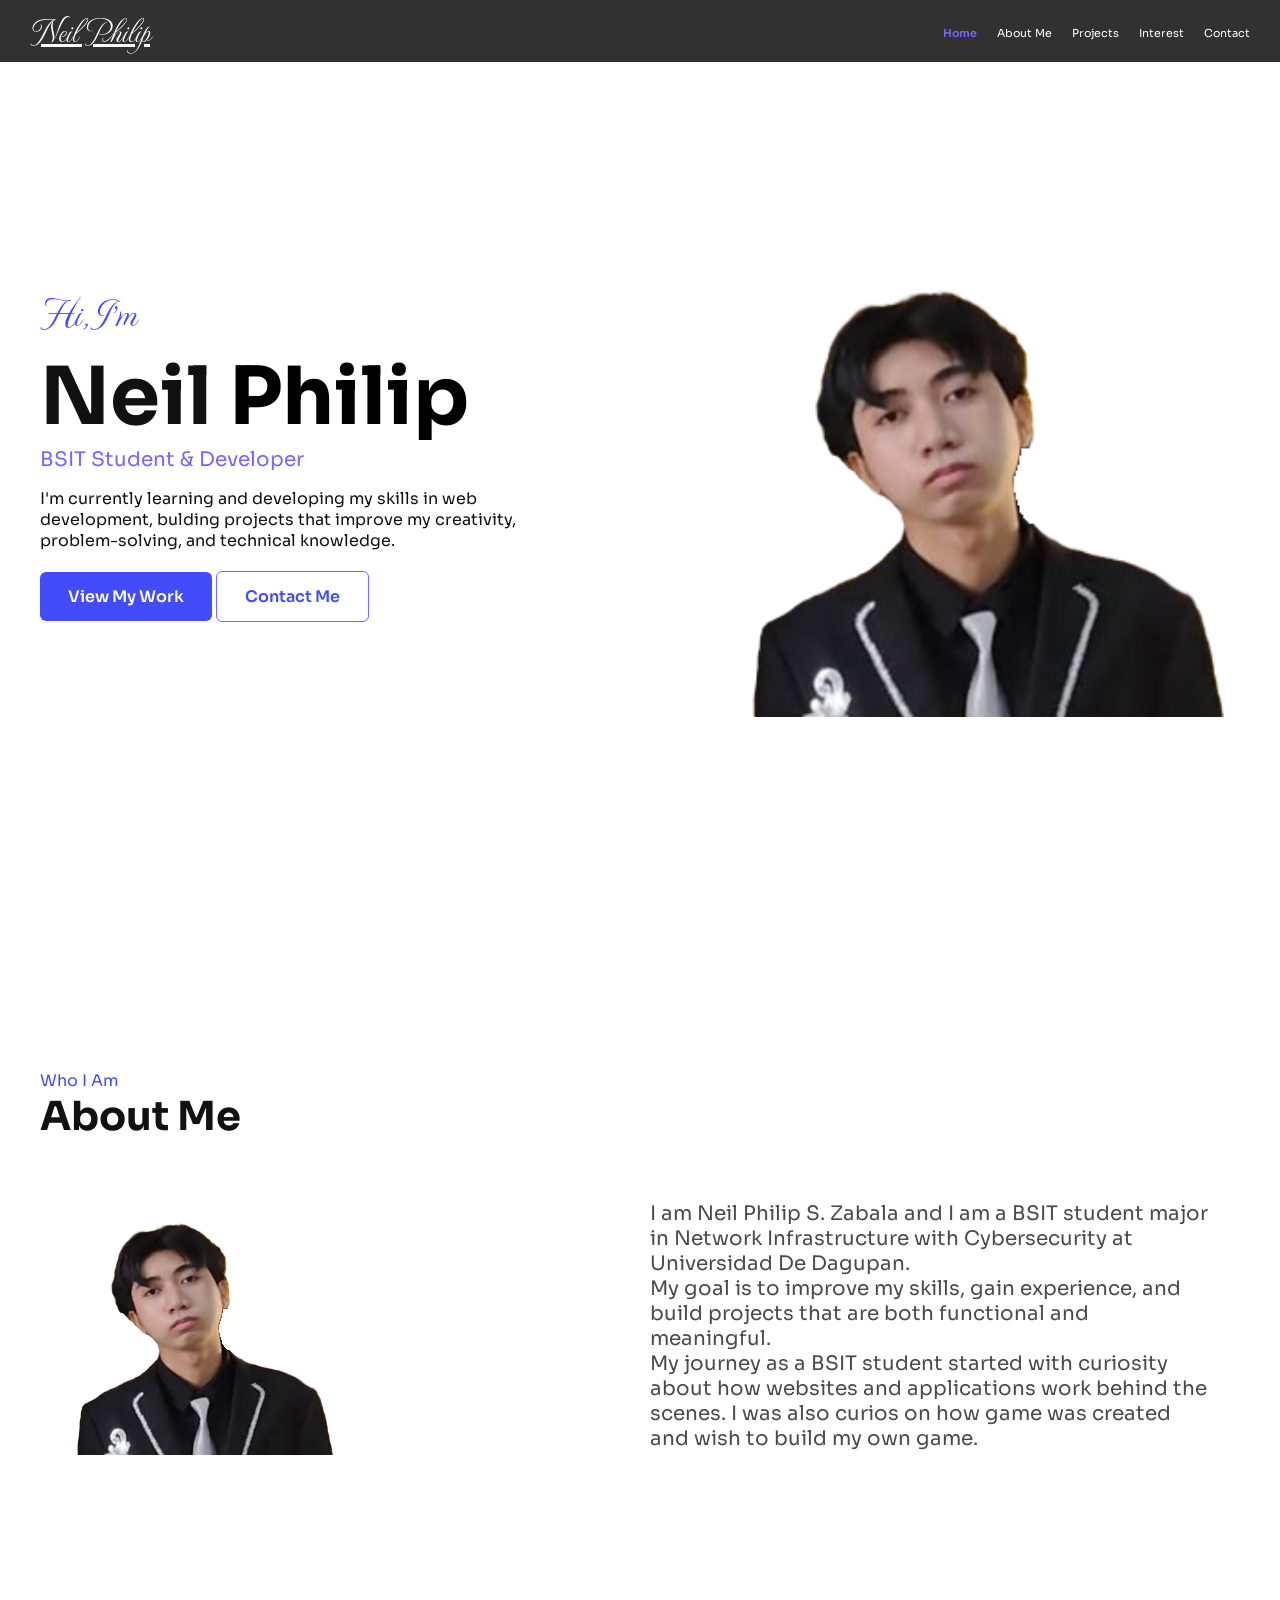
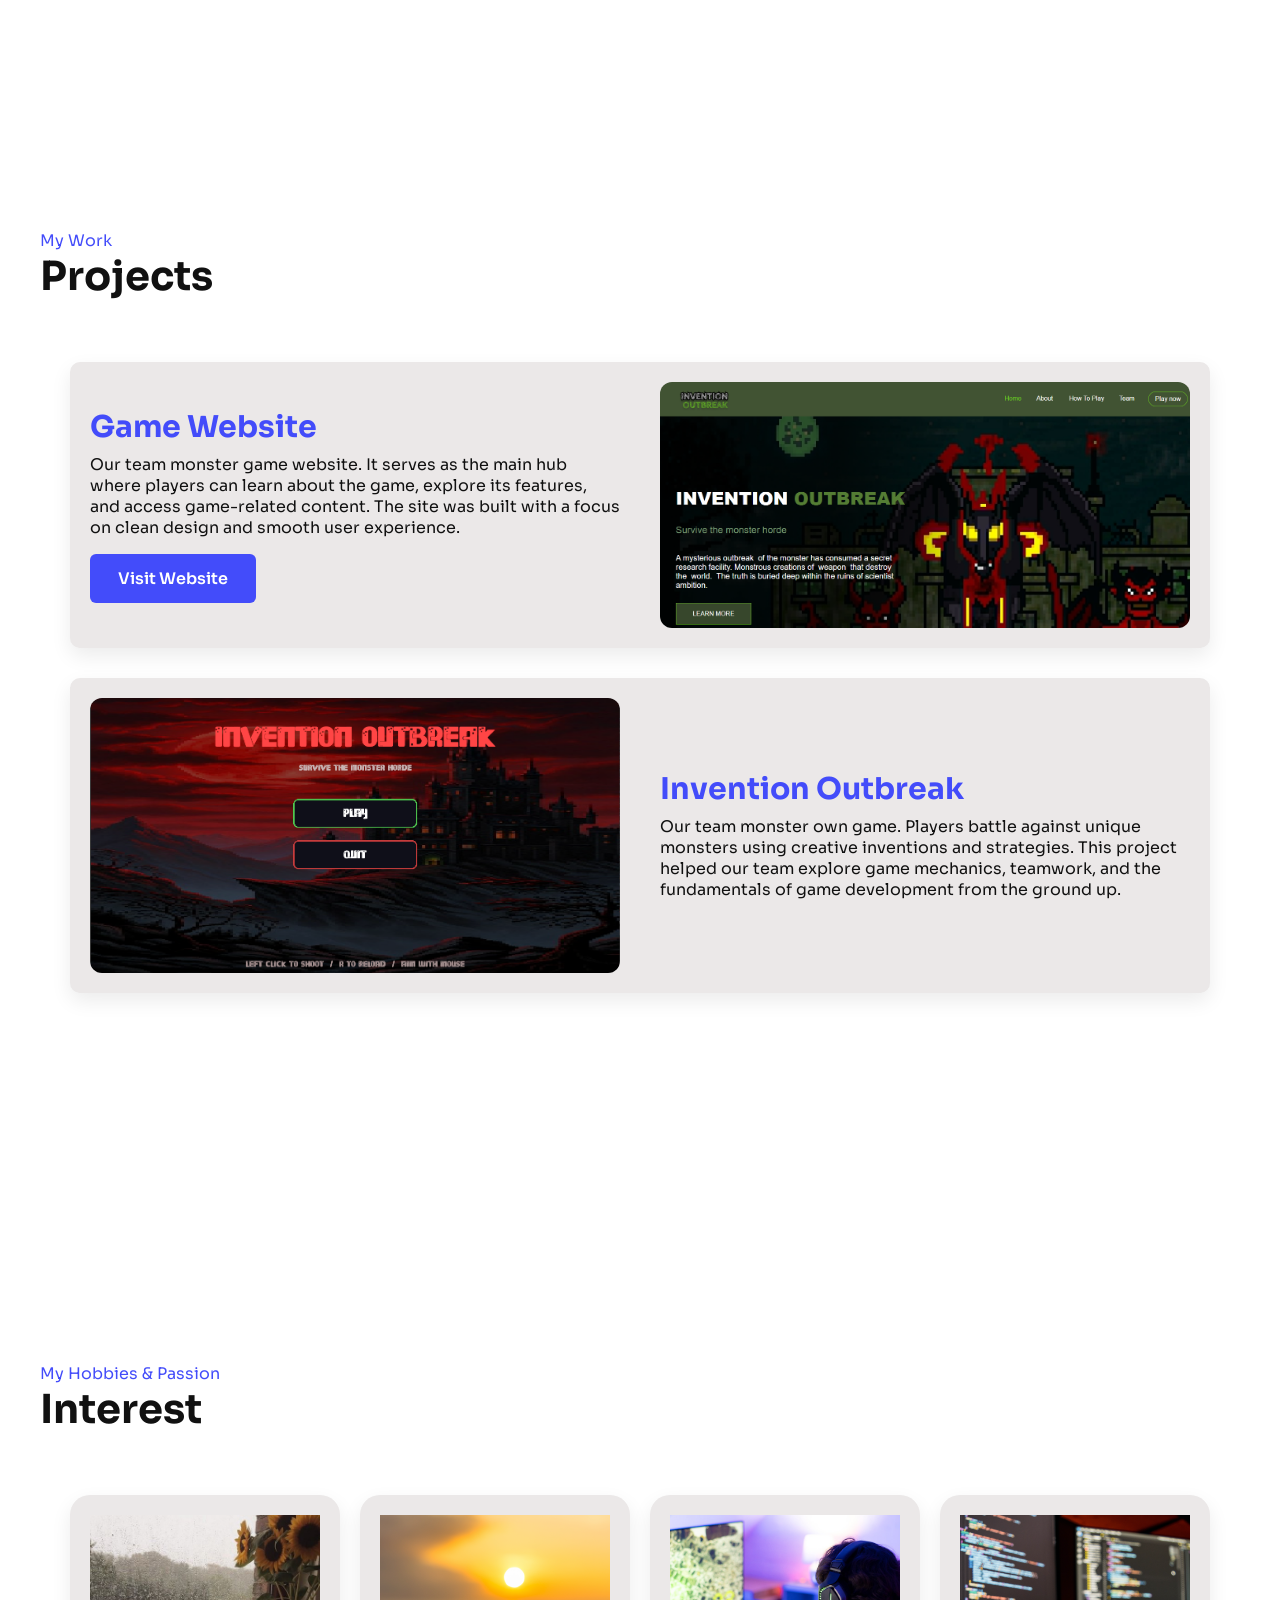
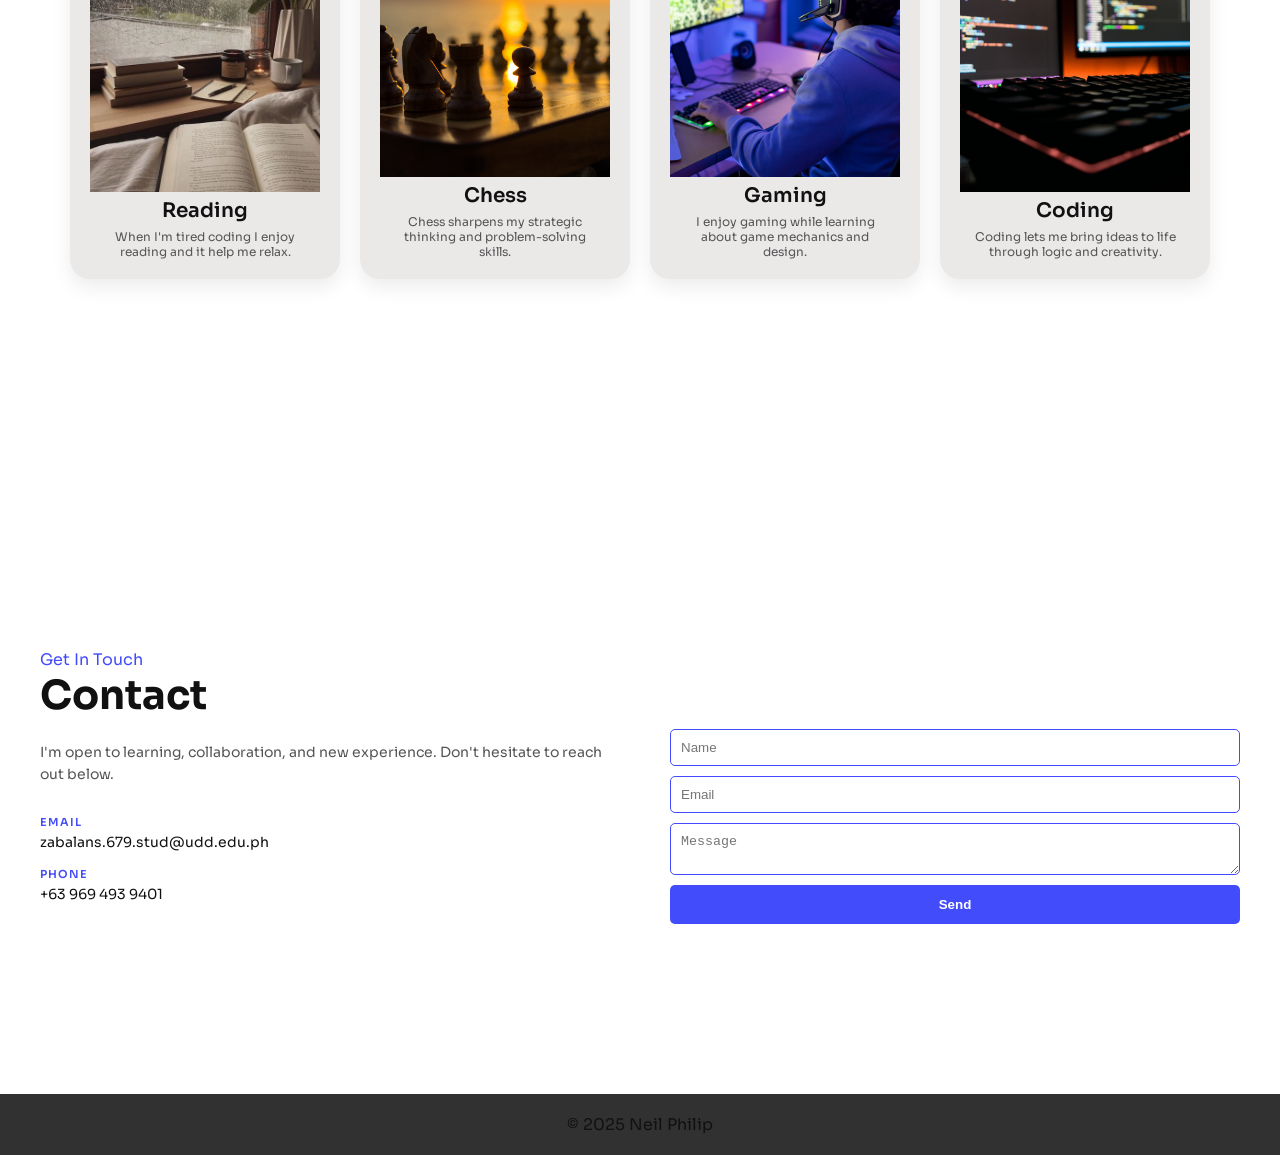
<file: index.html>
<!DOCTYPE html>
<html lang="en">
<head>
  <meta charset="UTF-8" />
  <meta name="viewport" content="width=device-width, initial-scale=1.0"/>
  <title>Neil Philip — Portfolio</title>

  <link href="https://fonts.googleapis.com/css2?family=Dancing+Script:wght@400;700&family=Sora:wght@300;400;600;700&display=swap" rel="stylesheet"/>
  <link href="https://fonts.googleapis.com/css2?family=MonteCarlo&display=swap" rel="stylesheet">
  <link rel="stylesheet" href="Portfolio.css" />
</head>

<body>

  <!-- NAV -->
  <nav>
    <a href="#home" class="nav-logo">Neil Philip</a>
    <ul class="nav-links" id="navLinks">
      <li><a href="#home">Home</a></li>
      <li><a href="#about">About Me</a></li>
      <li><a href="#projects">Projects</a></li>
      <li><a href="#interest">Interest</a></li>
      <li><a href="#contact">Contact</a></li>
    </ul>
    <button class="hamburger" id="hamburger">
      <span></span><span></span><span></span>
    </button>
  </nav>

  <!-- HERO -->
  <section id="home">
    <div class="hero-content">
      <div class="hero-greeting">Hi, I'm</div>
      <h1 class="hero-name">Neil <span>Philip</span></h1>
      <h2 class="hero-role">BSIT Student & Developer</h2>
      <p class="hero-sub">
        I'm currently learning and developing my skills in web development, bulding projects that improve my creativity, problem-solving, and technical knowledge.
      </p>

      <div class="hero-btns">
        <a href="#projects" class="btn-primary">View My Work</a>
        <a href="#contact" class="btn-outline">Contact Me</a>
      </div>
    </div>

    <div class="hero-photo-wrap">
      <img src="portfolio my image.png" class="hero-photo" alt="Neil Philip"/>
    </div>

    <div class="hero-glow"></div>
  </section>

  <!-- ABOUT -->
  <section id="about">
    <div class="section-label">Who I Am</div>
    <h2 class="section-title">About Me</h2>

    <div class="about-grid">
      <div class="about_image">
        <img src="portfolio my image.png" alt="About me">
      </div>

      <div class="about-text">
        <p>I am Neil Philip S. Zabala and I am a BSIT student major in Network Infrastructure with Cybersecurity at Universidad De Dagupan.</p>
        <p>My goal is to improve my skills, gain experience, and build projects that are both functional and meaningful. </p>
        <p>My journey as a BSIT student started with curiosity about how websites and applications work behind the scenes. I was also curios on how game was created and wish to build my own game.
    </div>
  </section>

  <!-- PROJECTS -->
  <section id="projects">
    <div class="section-label">My Work</div>
    <h2 class="section-title">Projects</h2>

    <div class="projects-grid">
      <div class="project-card">
        <div class="project-body">
          <h3>Game Website</h3>
          <p>Our team monster game website. It serves as the main hub where players can learn about the game, explore its features, and access game-related content. The site was built with a focus on clean design and smooth user experience.</p>
          <a href="https://neilzabala27.github.io/Website/" target="_blank" class="btn-primary" style="margin-top: 16px;">Visit Website</a>
        </div>
         <div class="project-img">
            <img src="website image.png"  class="project-image website-img" alt="projects">
          </div>
      </div>

      <div class="project-card reverse">
          <div class="project-body">
            <h3>Invention Outbreak</h3>
            <p>Our team monster own game. 
              Players battle against unique monsters using creative inventions and strategies. 
              This project helped our team explore game mechanics, teamwork, and the fundamentals of game development from the ground up.
            </p>
          </div>
          <div class="project-img">
            <img src="game image.png"  class="project-image" alt="projects">
          </div>
      </div>
    </div>
  </section>

  <!-- INTEREST -->
  <section id="interest">
    <div class="section-label">My Hobbies & Passion</div>
    <h2 class="section-title">Interest</h2>

    <div class="interest-grid">
      <div class="interest-pill">
        <img src="Reading-image.jpg" alt="Reading">
        <h3>Reading</h3>
        <p>When I'm tired coding I enjoy reading and it help me relax.</p>
      </div>
      <div class="interest-pill">
         <img src="Chess-img.jpg" alt="Chess">
         <h3>Chess</h3>
         <p>Chess sharpens my strategic thinking and problem-solving skills.</p>
      </div>
      <div class="interest-pill">
        <img src="Gaming-image.jpg" alt="Gaming">
        <h3>Gaming</h3>
        <p>I enjoy gaming while learning about game mechanics and design.</p>
      </div>
      <div class="interest-pill">
        <img src="Coding-image.png" alt="Coding">
        <h3>Coding</h3>
        <p>Coding lets me bring ideas to life through logic and creativity.</p>
      </div>
    </div>
  </section>

  <!-- CONTACT -->
  <section id="contact">
  <div class="contact-wrapper">

    <div class="contact-info">
      <div class="section-label">Get In Touch</div>
      <h2 class="section-title">Contact</h2>
      <p class="contact-sub">I'm open to learning, collaboration, and new experience. Don't hesitate to reach out below.</p>

      <div class="contact-details">
        <div class="contact-item">
          <span class="contact-label">Email</span>
          <a href="mailto:youremail@gmail.com">zabalans.679.stud@udd.edu.ph</a>
        </div>
        <div class="contact-item">
          <span class="contact-label">Phone</span>
          <a href="tel:+639XXXXXXXXX">+63 969 493 9401</a>
        </div>
      </div>
    </div>

    <form class="contact-form" onsubmit="handleSubmit(event)">
      <input type="text" placeholder="Name" required />
      <input type="email" placeholder="Email" required />
      <textarea placeholder="Message" required></textarea>
      <button type="submit" id="submitBtn">Send</button>
    </form>
  </section>

  <footer>
    <p>© 2025 Neil Philip</p>
  </footer>

  <script src="Portfolio.js"></script>
</body>
</html>
</file>
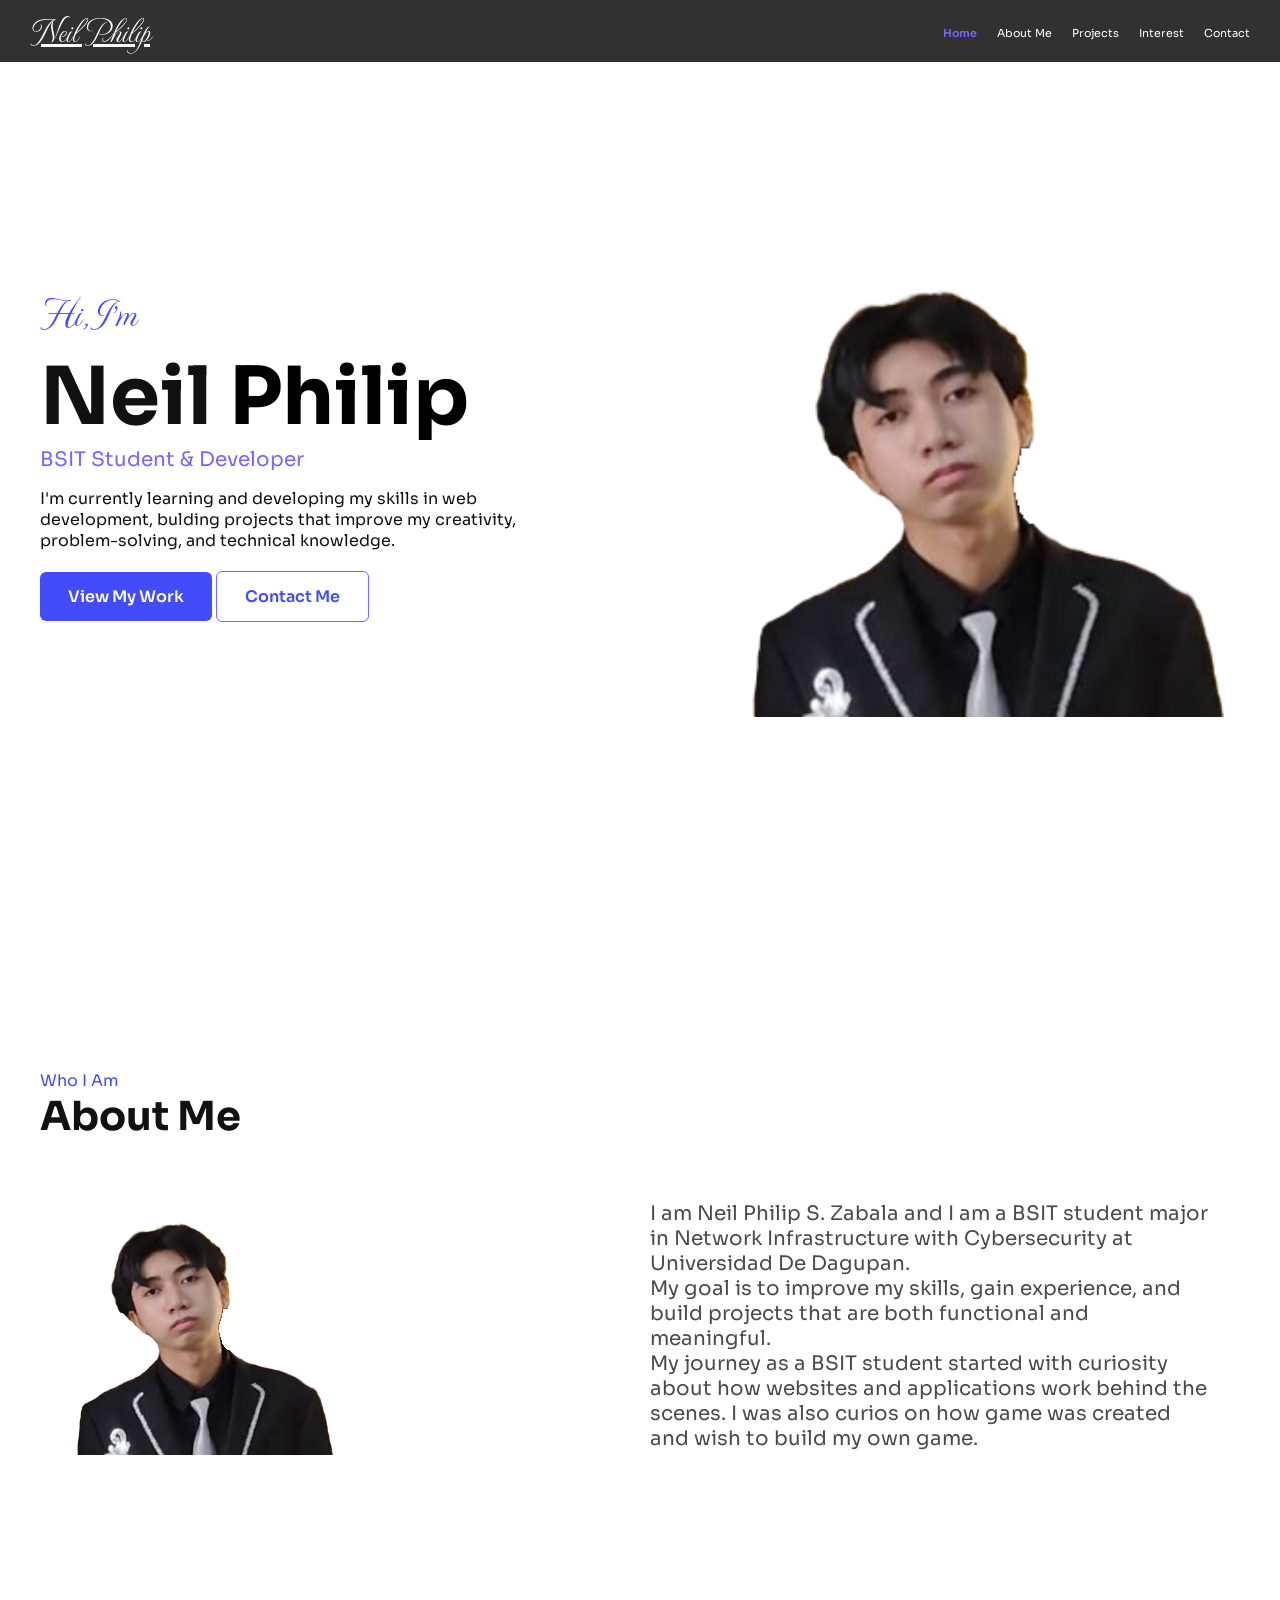
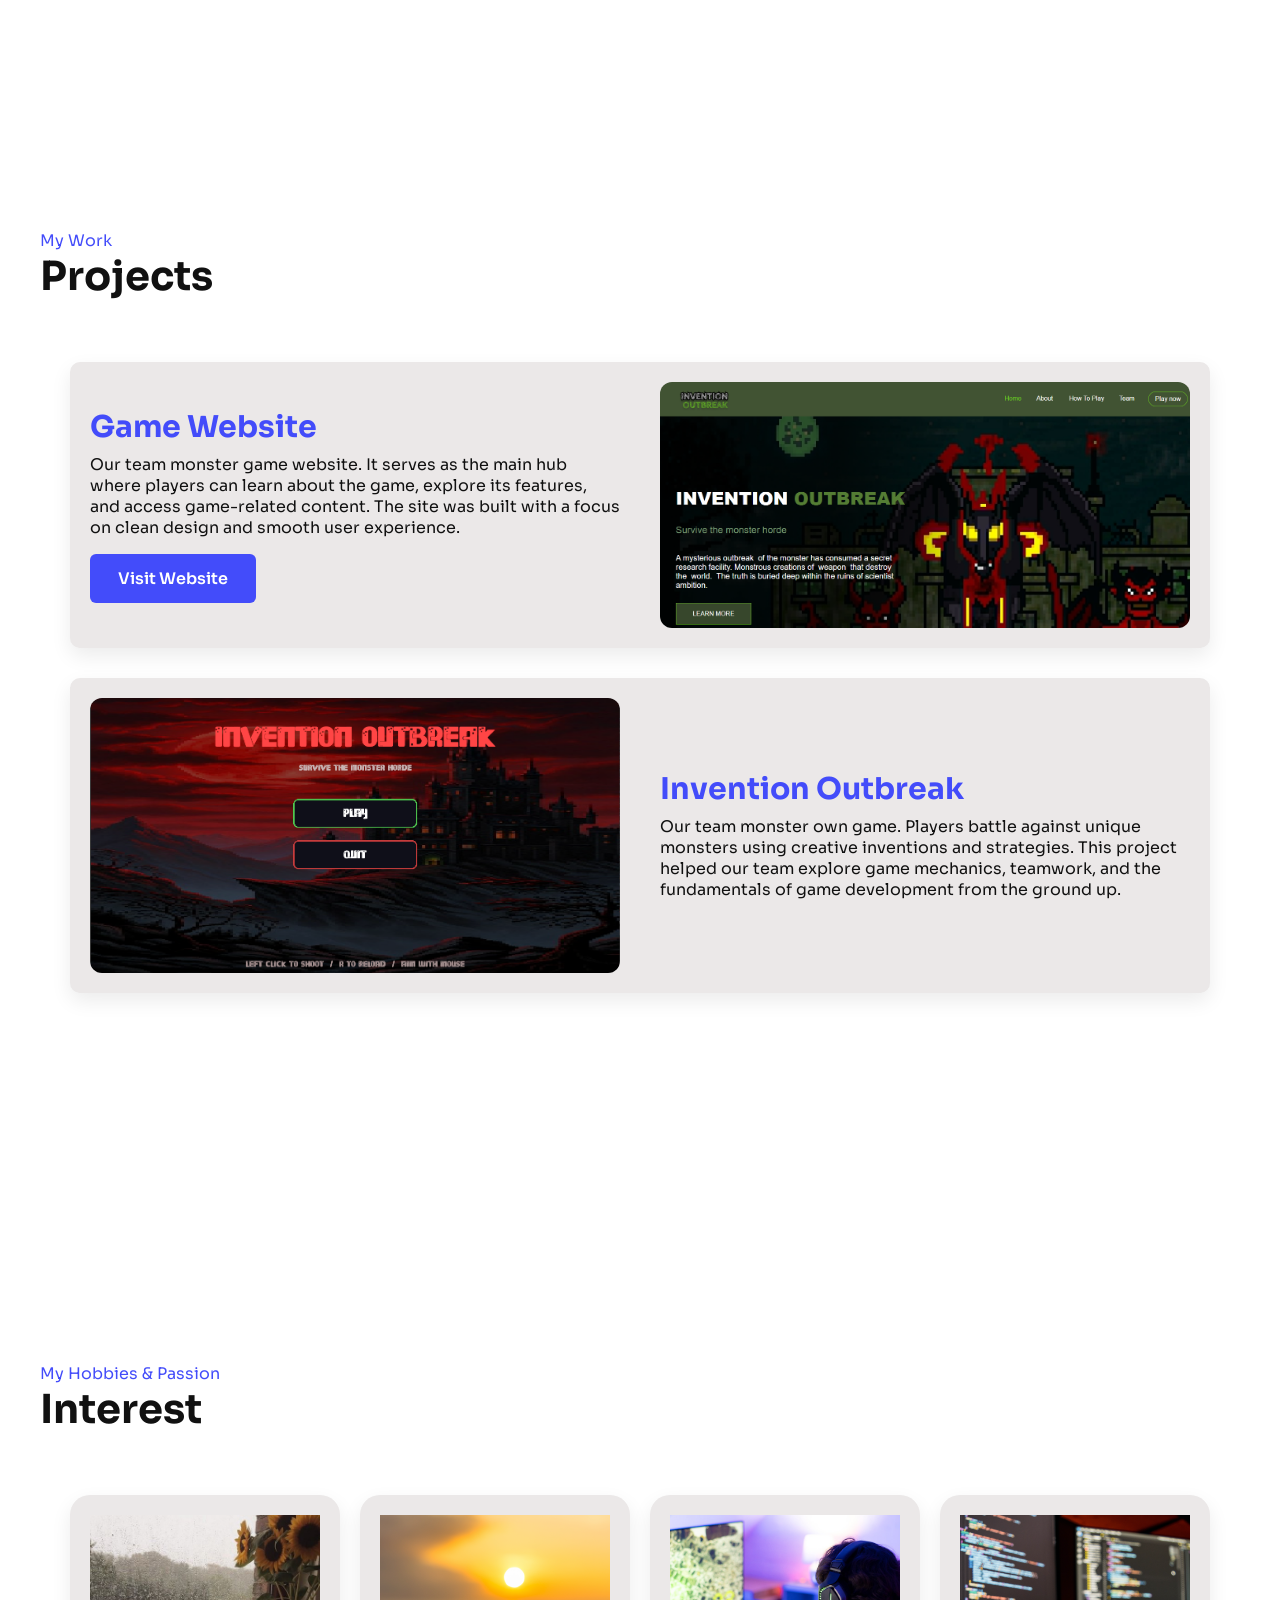
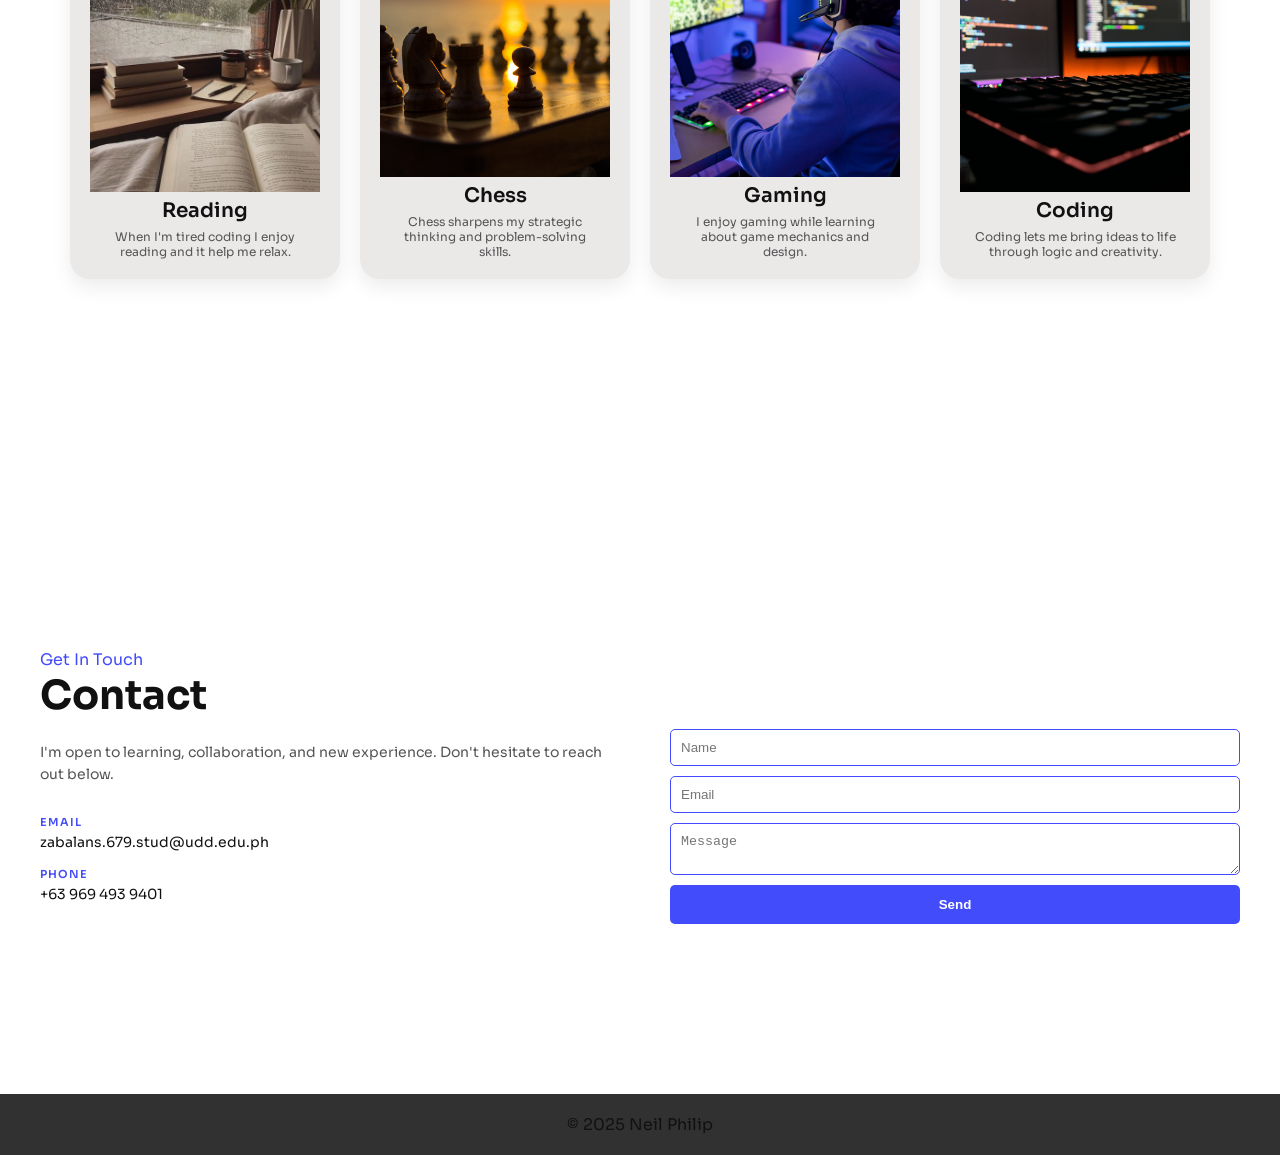
<file: Portfolio.html>
<!DOCTYPE html>
<html lang="en">
<head>
  <meta charset="UTF-8" />
  <meta name="viewport" content="width=device-width, initial-scale=1.0"/>
  <title>Neil Philip — Portfolio</title>

  <link href="https://fonts.googleapis.com/css2?family=Dancing+Script:wght@400;700&family=Sora:wght@300;400;600;700&display=swap" rel="stylesheet"/>
  <link href="https://fonts.googleapis.com/css2?family=MonteCarlo&display=swap" rel="stylesheet">
  <link rel="stylesheet" href="Portfolio.css" />
</head>

<body>

  <!-- NAV -->
  <nav>
    <a href="#home" class="nav-logo">Neil Philip</a>
    <ul class="nav-links" id="navLinks">
      <li><a href="#home">Home</a></li>
      <li><a href="#about">About Me</a></li>
      <li><a href="#projects">Projects</a></li>
      <li><a href="#interest">Interest</a></li>
      <li><a href="#contact">Contact</a></li>
    </ul>
    <button class="hamburger" id="hamburger">
      <span></span><span></span><span></span>
    </button>
  </nav>

  <!-- HERO -->
  <section id="home">
    <div class="hero-content">
      <div class="hero-greeting">Hi, I'm</div>
      <h1 class="hero-name">Neil <span>Philip</span></h1>
      <h2 class="hero-role">BSIT Student & Developer</h2>
      <p class="hero-sub">
        I'm currently learning and developing my skills in web development, bulding projects that improve my creativity, problem-solving, and technical knowledge.
      </p>

      <div class="hero-btns">
        <a href="#projects" class="btn-primary">View My Work</a>
        <a href="#contact" class="btn-outline">Contact Me</a>
      </div>
    </div>

    <div class="hero-photo-wrap">
      <img src="portfolio my image.png" class="hero-photo" alt="Neil Philip"/>
    </div>

    <div class="hero-glow"></div>
  </section>

  <!-- ABOUT -->
  <section id="about">
    <div class="section-label">Who I Am</div>
    <h2 class="section-title">About Me</h2>

    <div class="about-grid">
      <div class="about_image">
        <img src="portfolio my image.png" alt="About me">
      </div>

      <div class="about-text">
        <p>I am Neil Philip S. Zabala and I am a BSIT student major in Network Infrastructure with Cybersecurity at Universidad De Dagupan.</p>
        <p>My goal is to improve my skills, gain experience, and build projects that are both functional and meaningful. </p>
        <p>My journey as a BSIT student started with curiosity about how websites and applications work behind the scenes. I was also curios on how game was created and wish to build my own game.
    </div>
  </section>

  <!-- PROJECTS -->
  <section id="projects">
    <div class="section-label">My Work</div>
    <h2 class="section-title">Projects</h2>

    <div class="projects-grid">
      <div class="project-card">
        <div class="project-body">
          <h3>Game Website</h3>
          <p>Our team monster game website. It serves as the main hub where players can learn about the game, explore its features, and access game-related content. The site was built with a focus on clean design and smooth user experience.</p>
          <a href="https://neilzabala27.github.io/Website/" target="_blank" class="btn-primary" style="margin-top: 16px;">Visit Website</a>
        </div>
         <div class="project-img">
            <img src="website image.png"  class="project-image website-img" alt="projects">
          </div>
      </div>

      <div class="project-card reverse">
          <div class="project-body">
            <h3>Invention Outbreak</h3>
            <p>Our team monster own game. 
              Players battle against unique monsters using creative inventions and strategies. 
              This project helped our team explore game mechanics, teamwork, and the fundamentals of game development from the ground up.
            </p>
          </div>
          <div class="project-img">
            <img src="game image.png"  class="project-image" alt="projects">
          </div>
      </div>
    </div>
  </section>

  <!-- INTEREST -->
  <section id="interest">
    <div class="section-label">My Hobbies & Passion</div>
    <h2 class="section-title">Interest</h2>

    <div class="interest-grid">
      <div class="interest-pill">
        <img src="Reading-image.jpg" alt="Reading">
        <h3>Reading</h3>
        <p>When I'm tired coding I enjoy reading and it help me relax.</p>
      </div>
      <div class="interest-pill">
         <img src="Chess-img.jpg" alt="Chess">
         <h3>Chess</h3>
         <p>Chess sharpens my strategic thinking and problem-solving skills.</p>
      </div>
      <div class="interest-pill">
        <img src="Gaming-image.jpg" alt="Gaming">
        <h3>Gaming</h3>
        <p>I enjoy gaming while learning about game mechanics and design.</p>
      </div>
      <div class="interest-pill">
        <img src="Coding-image.png" alt="Coding">
        <h3>Coding</h3>
        <p>Coding lets me bring ideas to life through logic and creativity.</p>
      </div>
    </div>
  </section>

  <!-- CONTACT -->
  <section id="contact">
  <div class="contact-wrapper">

    <div class="contact-info">
      <div class="section-label">Get In Touch</div>
      <h2 class="section-title">Contact</h2>
      <p class="contact-sub">I'm open to learning, collaboration, and new experience. Don't hesitate to reach out below.</p>

      <div class="contact-details">
        <div class="contact-item">
          <span class="contact-label">Email</span>
          <a href="mailto:youremail@gmail.com">zabalans.679.stud@udd.edu.ph</a>
        </div>
        <div class="contact-item">
          <span class="contact-label">Phone</span>
          <a href="tel:+639XXXXXXXXX">+63 969 493 9401</a>
        </div>
      </div>
    </div>

    <form class="contact-form" onsubmit="handleSubmit(event)">
      <input type="text" placeholder="Name" required />
      <input type="email" placeholder="Email" required />
      <textarea placeholder="Message" required></textarea>
      <button type="submit" id="submitBtn">Send</button>
    </form>
  </section>

  <footer>
    <p>© 2025 Neil Philip</p>
  </footer>

  <script src="Portfolio.js"></script>
</body>
</html>
</file>
<file: Portfolio.css>
* {
  margin: 0;
  padding: 0;
  box-sizing: border-box;
}

:root {
  --bg: #ffffff;
  --surface: #f5f5f5;
  --card: #ebe8e8;
  --accent: #434CFA;
  --accent2: #7566FD;
  --text: #111111;
  --muted: #555555;
  --nav-bg: #313131;
}

body {
  font-family: 'Sora', sans-serif;
  background: var(--bg);
  color: var(--text);
}

/* NAV */
nav {
  position: fixed;
  top: 0;
  width: 100%;
  height: 62px;
  background: var(--nav-bg);
  display: flex;
  justify-content: space-between;
  align-items: center;
  padding: 0 30px;
}

button {
    background: none;
    border: none;
}

.nav-logo{
    font-family: 'MonteCarlo', cursive;
    font-size: 32px;
    color: white;
}

ul {
    list-style: none;
    margin: 0;
    padding: 0;
}
.nav-links {
  display: flex;
  margin-left: auto;
  gap: 20px;
  list-style: none;
  padding: 0;
}

.nav-links a {
  color: white;
  text-decoration: none;
}
.nav-links a:hover {
  color:#7566FD;
}

.nav-links a.active {
  color: #7566FD;
  font-weight: 600;
}

li a {
  font-size: 11px;
}


/* HERO */
#home {
  min-height: 100vh;
  padding: 100px 40px;

  display: flex;
  align-items: center;
  justify-content: space-between;
}

.hero-greeting{
    font-family: 'MonteCarlo', cursive;
    font-size: 40px;
    color: #434cfa;
}

.hero-btns{
    margin-top: 20px
}

.btn-primary {
  background: #434CFA;
  color: #fff;
  padding: 14px 28px;
  border-radius: 6px;
  text-decoration: none;
  font-weight: 600;
  display: inline-block;
  transition: 0.3s;
}

.btn-primary:hover {
  background: #2f37e0;
  transform: translateY(-2px);
  box-shadow: 0 8px 20px rgba(67,76,250,0.4);
}

.btn-outline {
  border: 1px solid #7566FD;
  color: #434CFA;
  padding: 14px 28px;
  border-radius: 6px;
  text-decoration: none;
  font-weight: 600;
  display: inline-block;
  transition: 0.3s;
}

.btn-outline:hover {
  background: rgba(117,102,253,0.15);
  transform: translateY(-2px);
}

.hero-name {
  font-size: 80px;
}

.hero-name span {
  color: rgb(0, 0, 0);
}

.hero-role {
  font-size: 20px;
  font-weight: 400;
  color: var(--accent2);
  margin-bottom: 16px;
}

.hero-photo {
  width: 500px;
  height: auto;
  margin-top: 50px;
  margin-left: 200px;
  object-fit: cover;
  display: block;
}

/* SECTIONS */
section {
  padding: 170px 40px;
}

.section-label {
  color: #434cfa;
}

.section-title {
  font-size: 40px;
  margin-bottom: 20px;
}

/* CARDS */
.project-card,
.detail-card,
.interest-pill {
  background: var(--card);
  padding: 20px;
  border-radius: 10px;
  margin-top: 10px;
  box-shadow: 0 8px 20px rgba(0,0,0,0.08);
  display: flex;
  align-items: center;
  gap: 40px;
}

/* GRID */
.about-grid,
.projects-grid,
.interest-grid {
  display: grid;
  gap: 20px;
  padding: 30px;
}

/* ABOUT */
.about-grid {
  grid-template-columns: 1fr 1fr;
  align-items: center;
}

.about-text {
  font-size: 20px;
  color: #4b4a4a;
}

/* PROJECT */
.project-content {
  display: flex;
  align-items: center;
  gap: 30px;
}

.project-card .project-img {
  order: 2;
}

.project-card .project-body {
  order: 1;
}

.project-card.reverse .project-img {
  order: 1;
}

.project-card.reverse .project-body {
  order: 2;
}

.project-body {
  flex: 1.5;
  min-width: 250px;
}

.project-card.reverse .project-content {
  flex-direction: row-reverse;
}

.project-img {
  flex: 1.5;
  min-width: 300px;
  height: auto;
  overflow: visible;
  border-radius: 12px;
  display: flex;
  align-items: center;
  justify-content: center;
}

.website-img {
  width: 100%;
  max-width: 600px;
}

.project-image {
  width: 100%;
  max-height: 300px;
  height: auto;
  object-fit: contain;
  border-radius: 12px;
}

.project-body h3 {
  font-size: 30px;
  color: #434cfa;
  margin-bottom: 8px;
}

/* INTEREST */
.interest-grid {
  grid-template-columns: repeat(auto-fit, minmax(120px, 1fr));
}

.interest-pill {
  background: var(--card);
  border-radius: 20px;
  box-shadow: 0 8px 20px rgba(0,0,0,0.08);
  overflow: hidden;
  display: flex;
  flex-direction: column;
  text-align: center;
  gap: 6px;
}

.interest-pill img {
  width: 100%;
  height: 100%;
  object-fit: cover;
}

.interest-pill h3 {
  font-size: 20px;
  font-weight: 600;
  margin: 0;
  padding: 0 12px;
}

.interest-pill p {
  font-size: 12px;
  color: var(--muted);
  padding: 0 12px 0px;
  margin-top: 0;
}


/* CONTACT */
.contact-wrapper {
  display: flex;
  gap: 60px;
  align-items: flex-start;
}

.contact-info {
  flex: 1;
}

.contact-sub {
  color: var(--muted);
  font-size: 14px;
  margin-bottom: 30px;
  line-height: 1.6;
}

.contact-details {
  display: flex;
  flex-direction: column;
  gap: 16px;
}

.contact-item {
  display: flex;
  flex-direction: column;
  gap: 4px;
}

.contact-label {
  font-size: 11px;
  font-weight: 600;
  text-transform: uppercase;
  color: var(--accent);
  letter-spacing: 1px;
}

.contact-item a {
  color: var(--text);
  text-decoration: none;
  font-size: 14px;
}

.contact-item a:hover {
  color: var(--accent);
}

.contact-form {
  flex: 1;
  display: flex;
  flex-direction: column;
  gap: 10px;
  padding-top: 80px;
}

input, textarea {
  padding: 10px;
  border: 1.5px solid #434CFA;
  border-radius: 5px;
  background: transparent;
  color: var(--text);
  outline: none;
}


input:focus, textarea:focus {
  border-color: #7566FD;
  box-shadow: 0 0 0 3px rgba(67,76,250,0.1);
}

/* Send button - filled style */
#submitBtn {
  background: #434CFA;
  color: white;
  padding: 12px;
  border-radius: 5px;
  font-weight: 600;
  cursor: pointer;
  transition: 0.3s;
}

#submitBtn:hover {
  background: #2f37e0;
  transform: translateY(-2px);
  box-shadow: 0 8px 20px rgba(67,76,250,0.4);
}

/* FOOTER */
footer {
  text-align: center;
  padding: 20px;
  background: var(--nav-bg);
}

/* TABLET (max 1024px) */
@media (max-width: 1024px) {
  .hero-name {
    font-size: 60px;
  }

  .hero-photo {
    width: 350px;
    margin-left: 60px;
  }

  .project-card,
  .project-card.reverse {
    flex-direction: column;
  }

  .project-img {
    width: 100%;
  }
}

/* MOBILE (max 768px) */
@media (max-width: 768px) {
  nav {
    padding: 0 20px;
  }

  .nav-links {
    display: none;
    flex-direction: column;
    position: absolute;
    top: 62px;
    left: 0;
    width: 100%;
    background: var(--nav-bg);
    padding: 20px;
    gap: 16px;
  }

  .nav-links.open {
    display: flex;
  }

  .hamburger {
    display: flex;
    flex-direction: column;
    gap: 5px;
    cursor: pointer;
  }

  .hamburger span {
    display: block;
    width: 24px;
    height: 2px;
    background: white;
    border-radius: 2px;
  }

  #home {
    flex-direction: column;
    text-align: center;
    padding: 100px 20px 60px;
  }

  .hero-name {
    font-size: 48px;
  }

  .hero-greeting {
    font-size: 28px;
  }

  .hero-role {
    font-size: 16px;
  }

  .hero-photo {
    width: 260px;
    margin: 30px auto 0;
  }

  .hero-btns {
    display: flex;
    flex-direction: column;
    align-items: center;
    gap: 10px;
  }

  section {
    padding: 100px 20px;
  }

  .about-grid {
    grid-template-columns: 1fr;
    text-align: center;
  }

  .about_image img {
    width: 200px;
    margin: 0 auto;
  }

  .project-card,
  .project-card.reverse {
    flex-direction: column;
  }

  .project-img {
    width: 100%;
    height: 200px;
  }

  .interest-grid {
    grid-template-columns: repeat(2, 1fr);
  }

  .contact-wrapper {
    flex-direction: column;
    gap: 30px;
  }

  .contact-form {
    padding-top: 0;
    width: 100%;
  }

  .section-title {
    font-size: 28px;
  }
}

/* SMALL MOBILE (max 480px) */
@media (max-width: 480px) {
  .hero-name {
    font-size: 36px;
  }

  .hero-photo {
    width: 200px;
  }

  .interest-grid {
    grid-template-columns: 1fr;
  }

  .btn-primary,
  .btn-outline {
    padding: 10px 20px;
    font-size: 14px;
  }
}
</file>
